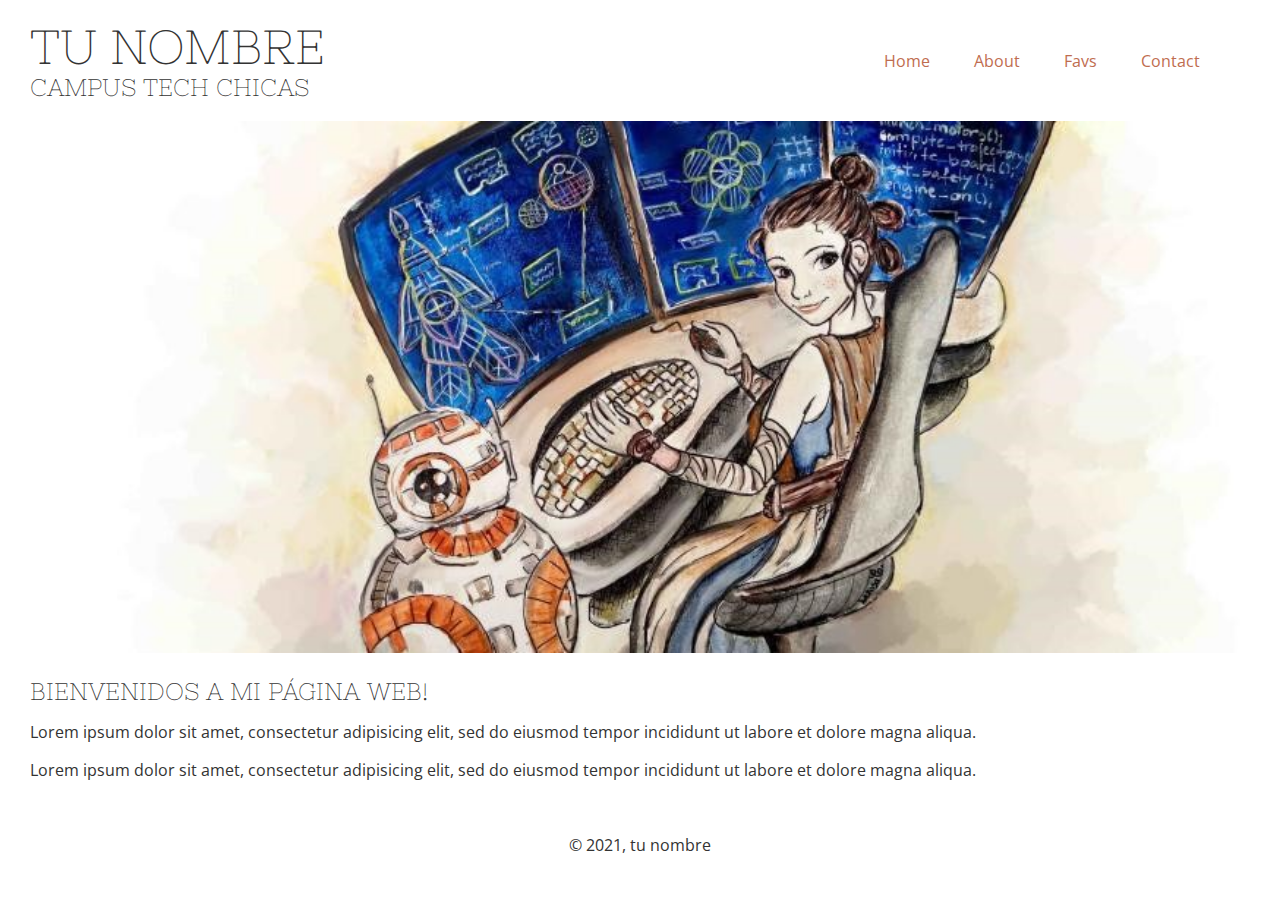
<file: index.html>
<!DOCTYPE html>
<html lang="en">
	<head> <!--Cabeza. Aquí iría la configuración de tu página web (idioma, título...)-->
		<meta charset="UTF-8">
		<title>Índice</title> 
		<link href='http://fonts.googleapis.com/css?family=Nixie+One|Open+Sans:300|Pacifico' rel='stylesheet' type='text/css'>
		<link rel="stylesheet" href="css/final.css">
		<link rel="shortcut icon" href="favicon.ico">
	</head>
	<body> <!--Contenido de la página web-->
		<header> <!--Encabezado de la página-->
			
			<div> <!--Sección de tu página-->
                <h1>Tu nombre</h1> <!--Estilo de letra: Título-->
                <h2>Campus TECH Chicas</h2>
			</div>

            <nav> <!--Enlaces de navegación-->
                <a href="index.html">Home</a> <!--Enlace a Home-->
                <a href="about.html">About</a>
				<a href="favs.html">Favs</a>
				<a href="contact.html">Contact</a>
			</nav>

		</header>

        <!-- Imagen que me representa -->
		<section>
            <!--Que sea tipo landscape (ancha y poco alta)-->
			<img class="hero-image" src="./images/campus.jpg" alt="My campus image.">
        </section>
        
		<!--Contenido principal-->
		<main role="main"> <!--Dejar el role???-->
            <h2>Bienvenidos a mi página web!</h2>
			<p>
				Lorem ipsum dolor sit amet, consectetur adipisicing elit, sed do eiusmod tempor incididunt ut labore et dolore magna aliqua. 
			</p>
			<p>
				Lorem ipsum dolor sit amet, consectetur adipisicing elit, sed do eiusmod tempor incididunt ut labore et dolore magna aliqua. 
			</p>
		</main>


		<footer> <!--Pie de página-->
			<p>&#169; 2021, Tu nombre</p>
		</footer>
	</body>
</html>
</file>
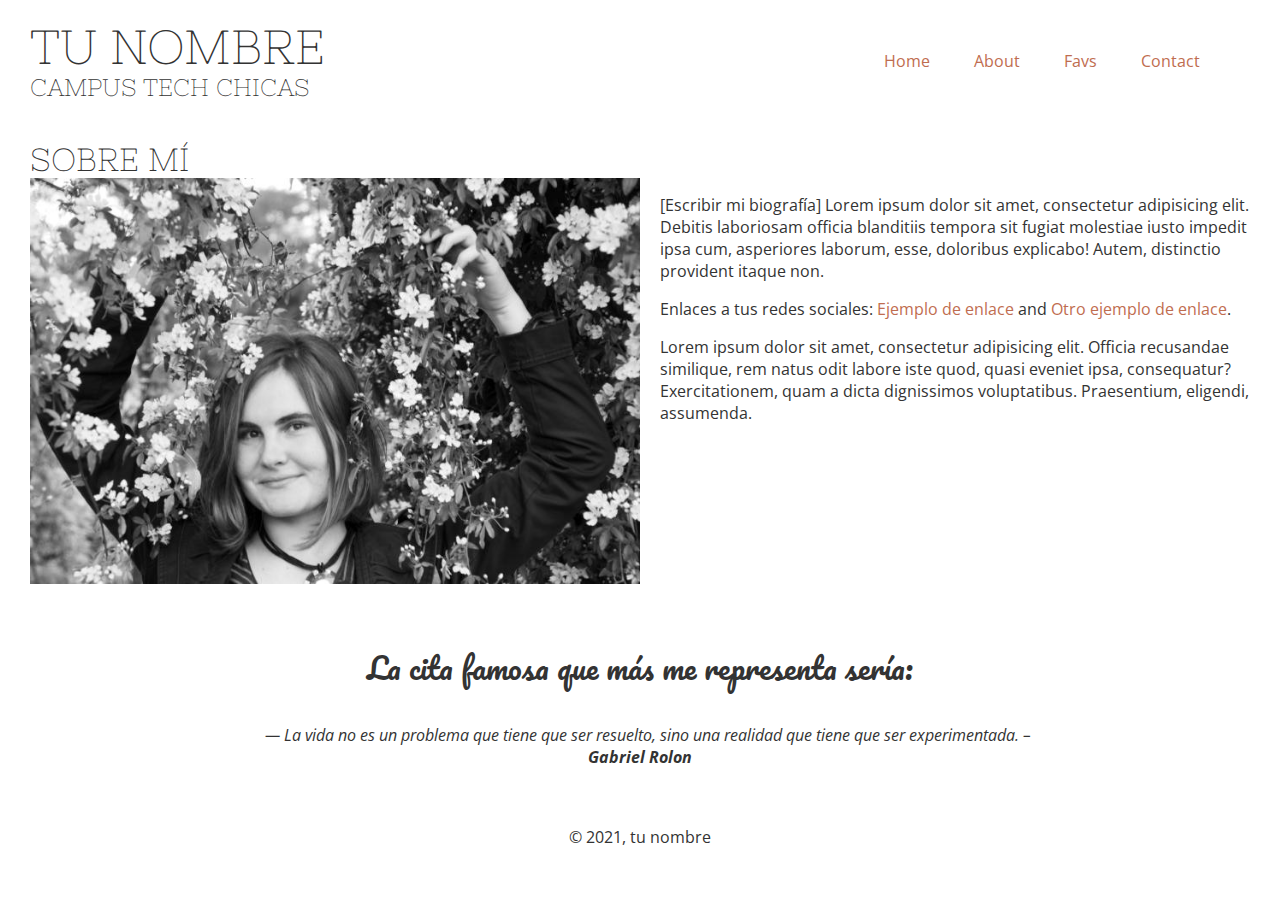
<file: about.html>
<!DOCTYPE html>
<html lang="en">
	<head> <!--Cabeza. Aquí iría la configuración de tu página web (idioma, título...)-->
		<meta charset="UTF-8">
		<title>Sobre mí</title> 
		<link href='http://fonts.googleapis.com/css?family=Nixie+One|Open+Sans:300|Pacifico' rel='stylesheet' type='text/css'>
		<link rel="stylesheet" href="css/final.css">
		<link rel="shortcut icon" href="favicon.ico">
	</head>
	<body> <!--Contenido de la página web-->
		<header> <!--Encabezado de la página-->
			<div> <!--Sección de tu página-->
                <h1>Tu nombre</h1> <!--Estilo de letra: Título-->
                <h2>Campus TECH Chicas</h2>
			</div>

            <nav> <!--Enlaces de navegación-->
                <a href="index.html">Home</a> <!--Enlace a Home-->
                <a href="about.html">About</a>
				<a href="favs.html">Favs</a>
				<a href="contact.html">Contact</a>
			</nav>

        </header>
        
        <!--Contenido principal-->
		<main role="main">
            <h1>Sobre mí</h1>
            <!--Mi foto de perfil-->
            <img class="profile-img" src="images/profile.jpg" alt="description of image">

            <!--Autobiografía-->
			<p>[Escribir mi biografía] Lorem ipsum dolor sit amet, consectetur adipisicing elit. Debitis laboriosam officia blanditiis tempora sit fugiat molestiae iusto impedit ipsa cum, asperiores laborum, esse, doloribus explicabo! Autem, distinctio provident itaque non.</p>
			<p>Enlaces a tus redes sociales: <a href="#">Ejemplo de enlace</a> and <a href="#">Otro ejemplo de enlace</a>.</p>
			<p>Lorem ipsum dolor sit amet, consectetur adipisicing elit. Officia recusandae similique, rem natus odit labore iste quod, quasi eveniet ipsa, consequatur? Exercitationem, quam a dicta dignissimos voluptatibus. Praesentium, eligendi, assumenda.</p>

			<!--Cita famosa-->
			<blockquote>
			    <p>La cita famosa que más me representa sería: </p>
			    <cite>― La vida no es un problema que tiene que ser resuelto, sino una realidad que tiene que ser experimentada. – <i><b> Gabriel Rolon</b></i></cite>
			</blockquote>
		</main>

		<footer> <!--Pie de página-->
			<p>&#169; 2021, Tu nombre</p>
		</footer>
	</body>
</html>
</file>
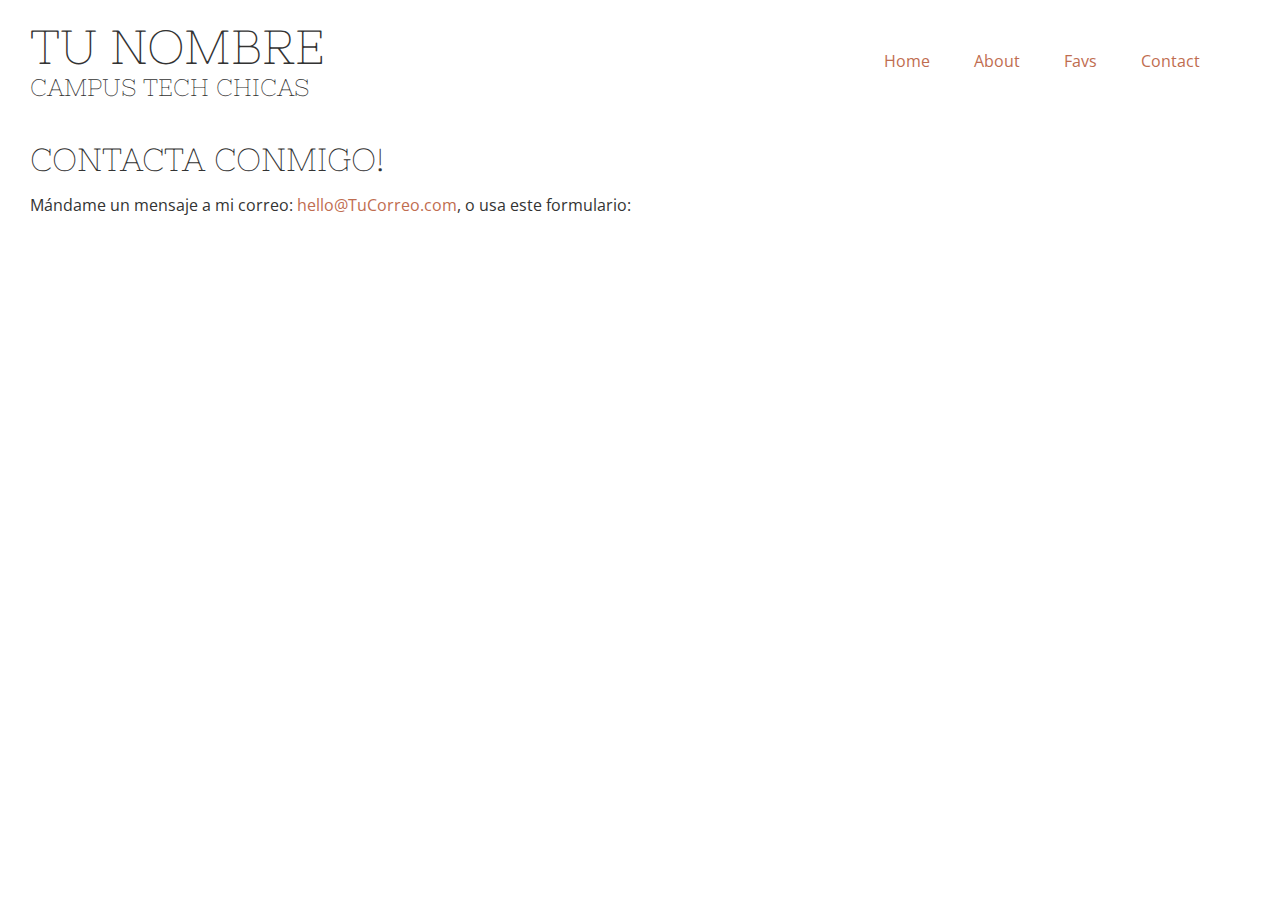
<file: contact.html>
<!DOCTYPE html>
<html lang="en">
	<head> <!--Cabeza. Aquí iría la configuración de tu página web (idioma, título...)-->
		<meta charset="UTF-8">
		<title>Contacto</title> 
		<link href='http://fonts.googleapis.com/css?family=Nixie+One|Open+Sans:300|Pacifico' rel='stylesheet' type='text/css'>
		<link rel="stylesheet" href="css/final.css">
		<link rel="shortcut icon" href="favicon.ico">
	</head>
	<body> <!--Contenido de la página web-->
		<header> <!--Encabezado de la página-->
			
			<div> <!--Sección de tu página-->
                <h1>Tu nombre</h1> <!--Estilo de letra: Título-->
                <h2>Campus TECH Chicas</h2>
			</div>

            <nav> <!--Enlaces de navegación-->
                <a href="index.html">Home</a> <!--Enlace a Home-->
                <a href="about.html">About</a>
				<a href="favs.html">Favs</a>
				<a href="contact.html">Contact</a>
			</nav>

		</header>


		<!--Contenido principal-->
		<main role="main">
            <h1>Contacta conmigo!</h1>
			<p>Mándame un mensaje a mi correo: <a href="mailto:hello@TuCorreo.com">hello@TuCorreo.com</a>, o usa este formulario:</p>
			<iframe width="100%" height="500px" frameborder="0" src="https://docs.google.com/forms/d/e/1FAIpQLSfG_0hMXBMpltL2Tv78tKlL_aCSjsmwPSCT7lfznnQ_Mpaj4g/viewform" />
		</main>


		<footer> <!--Pie de página-->
			<p>&#169; 2021, Tu nombre</p>
		</footer>
	</body>
</html>
</file>
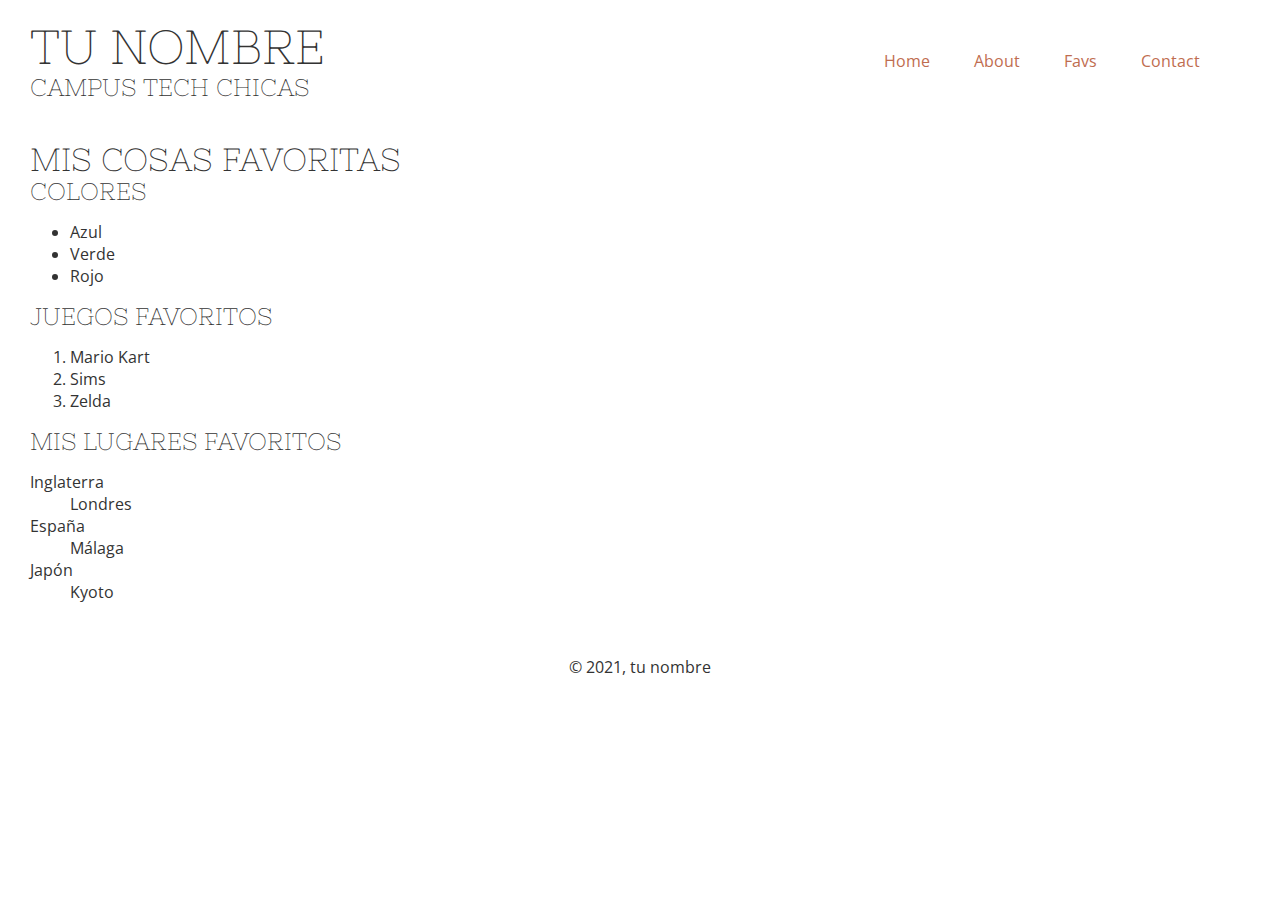
<file: favs.html>
<!DOCTYPE html>
<html lang="en">
	<head> 
		<meta charset="UTF-8">
        <title>Mis cosas favoritas</title> 
		<link href='http://fonts.googleapis.com/css?family=Nixie+One|Open+Sans:300|Pacifico' rel='stylesheet' type='text/css'>
		<link rel="stylesheet" href="css/final.css">
		<link rel="shortcut icon" href="favicon.ico">
	</head>
	<body> <!--Contenido de la página web-->
        <header> <!--Encabezado de la página-->

			<div> <!--Sección de tu página-->
                <h1>Tu nombre</h1> <!--Estilo de letra: Título-->
                <h2>Campus TECH Chicas</h2>
            </div>
            
            <nav> <!--Enlaces de navegación-->
                <a href="index.html">Home</a> <!--Enlace a Home-->
                <a href="about.html">About</a>
				<a href="favs.html">Favs</a>
				<a href="contact.html">Contact</a>
			</nav>

        </header>

        		<!--Contenido principal-->
		<main role="main">
            <!--Añadir el contenido principal de la página: imágenes, texto...-->
            <h1>Mis cosas favoritas</h1>
            <div>
                <!--Listas no ordenadas-->
                 <h2>Colores</h2>
                    <ul>
                        <li>Azul</li>
                        <li>Verde</li>
                        <li>Rojo</li>
                    </ul>
    
                <!--Listas ordenadas-->
                <h2>Juegos favoritos</h2>
                    <ol>
                        <li>Mario Kart</li>
                        <li>Sims</li>
                        <li>Zelda</li>
                    </ol>
                    
    
                <!--Listas definidas-->
                <h2>Mis lugares favoritos</h2>
                    <dl>
                        <dt>Inglaterra</dt>
                            <dd>Londres</dd>
                        <dt>España</dt>
                            <dd>Málaga</dd>
                        <dt>Japón</dt>
                            <dd>Kyoto</dd>
                    </dl>
                   
            </div>

		</main>
        

		<footer> <!--Pie de página-->
			<p>&#169; 2021, Tu nombre</p>
		</footer>
	</body>
</html>
</file>
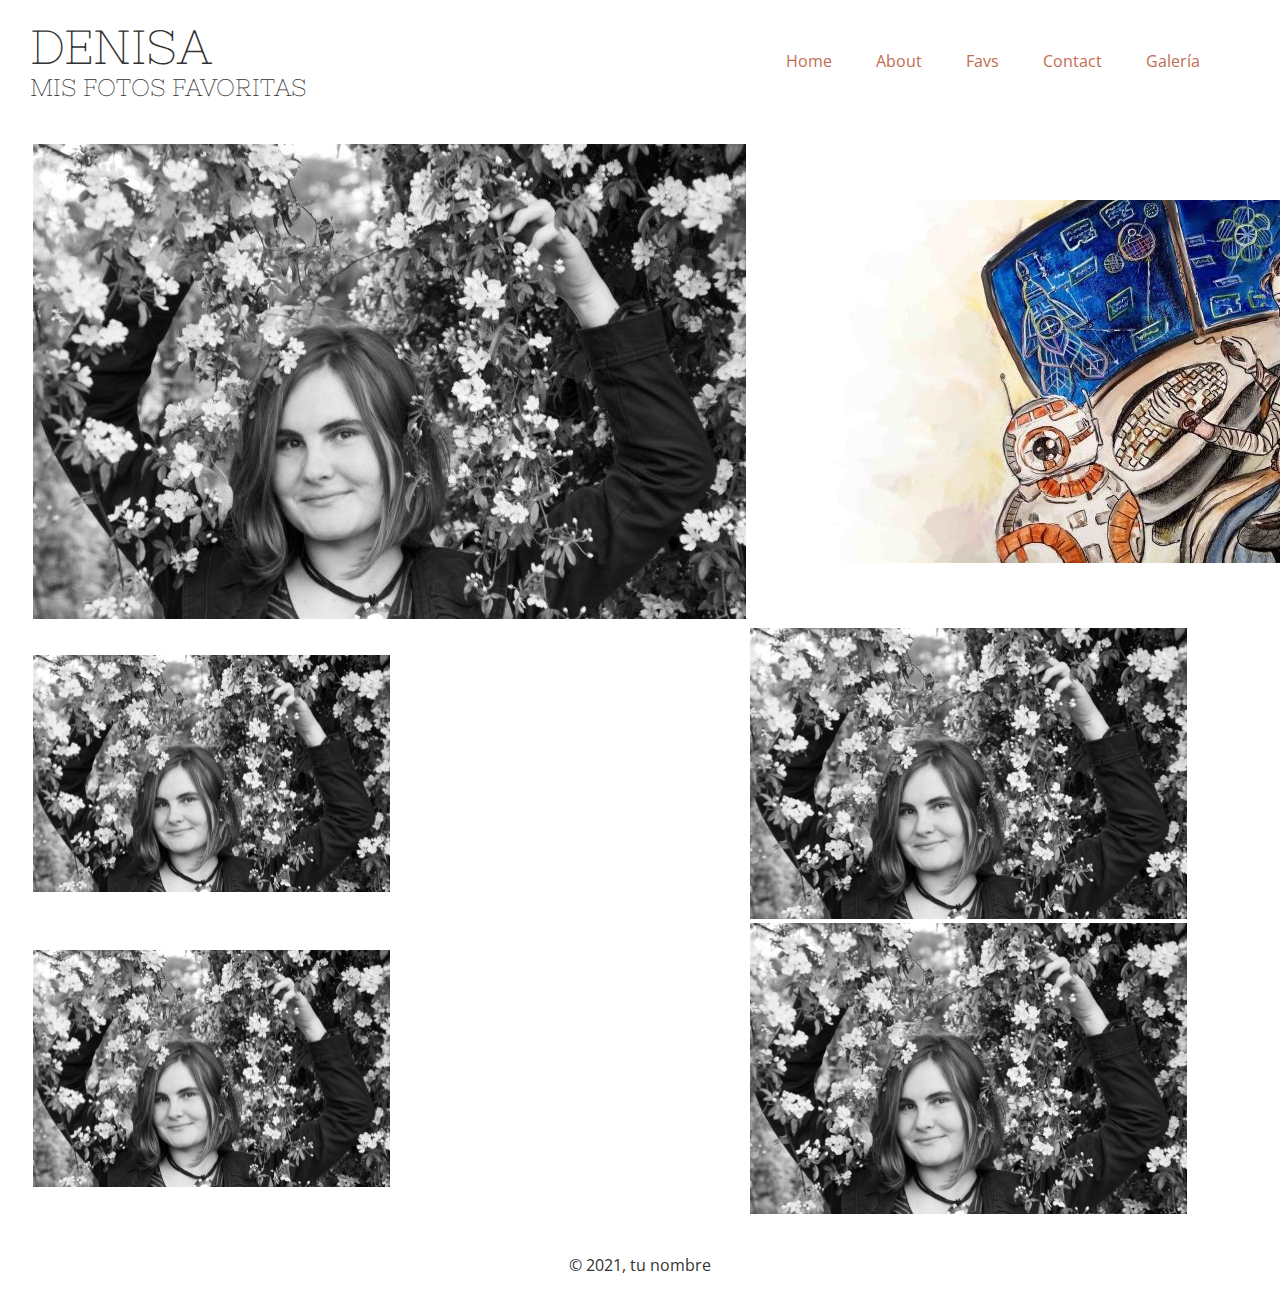
<file: galeria.html>
<!DOCTYPE html>
<html lang="en">
	<head> <!--Cabeza. Aquí iría la configuración de tu página web (idioma, título...)-->
		<meta charset="UTF-8">
		<title>Sobre mí</title> 
		<link href='http://fonts.googleapis.com/css?family=Nixie+One|Open+Sans:300|Pacifico' rel='stylesheet' type='text/css'>
		<link rel="stylesheet" href="css/final.css">
		<link rel="shortcut icon" href="favicon.ico">
	</head>
	<body> <!--Contenido de la página web-->
		<header> <!--Encabezado de la página-->
			<div> <!--Sección de tu página-->
                <h1>Denisa</h1> <!--Estilo de letra: Título-->
                <h2>Mis fotos favoritas</h2>
			</div>

            <nav> <!--Enlaces de navegación-->
                <a href="index.html">Home</a> <!--Enlace a Home-->
                <a href="about.html">About</a>
				<a href="favs.html">Favs</a>
				<a href="contact.html">Contact</a>
				<a href="galeria.html">Galería</a>
			</nav>

        </header>
        
        <!--Contenido principal-->
		<main role="main">
			<table>
			  <tr>
				<td>
					<img  class="galeria" src="images/profile.jpg"  >
				</td>
				<td><img class="galeria" src="images/campus.jpg" alt="foto camus chi8cas"></td>
				<td><img class="galeria" src="images/profile.jpg" alt="description of image"></td>
				<td><img class="galeria" src="images/profile.jpg" alt="description of image"></td>
			  </tr>
			  <tr>
				<td><img class="profile-img" src="images/profile.jpg" alt="description of image"> </td>
				<td><img class="profile-img" src="images/profile.jpg" alt="description of image"></td>
				<td><img class="profile-img" src="images/profile.jpg" alt="description of image"></td>
				<td><img class="profile-img" src="images/profile.jpg" alt="description of image"></td>
			  </tr>
			  <tr>
				<td><img class="profile-img" src="images/profile.jpg" alt="description of image"> </td>
				<td><img class="profile-img" src="images/profile.jpg" alt="description of image"></td>
				<td><img class="profile-img" src="images/profile.jpg" alt="description of image"></td>
				<td><img class="profile-img" src="images/profile.jpg" alt="description of image"></td>
			  </tr>
			</table>

		</main>

		<footer> <!--Pie de página-->
			<p>&#169; 2021, Tu nombre</p>
		</footer>
	</body>
</html>
</file>
<file: css/final.css>
/* ----------------------------------------------------
  Created by Christina Truong for Ladies Learning Code
  http://ladieslearningcode.com
  http://christinatruong.com
-------------------------------------------------------*/


/* GLOBAL STYLES
-----------------------------------------*/
html,
body {
  height: 100%;
}

.galeria {
	width = "300";
} 
	
body {
  padding: 0;
  margin: 0;
  font-family: "Open Sans", sans-serif;
  color: #333333; /* dark, almost black, gray colour */
}
h1,
h2 {
  font-family: "Nixie One", serif;
  font-weight: 300; /* removes default bold styles */
  text-transform: uppercase;
  margin: 0; /* removes default space */
}
a {
  color: #bf6d50;
  text-decoration: none; /* removes default underline */
}
a:hover {
  background: rgba(255, 255, 255, 0.3);
}
header,
main,
nav {
  padding: 20px 30px;
}


/* HEADER STYLES
-----------------------------------------*/
header h1 {
  font-size: 48px;
}
header h2 {
  font-size: 24px;
}
header {
  display: flex;
  justify-content: space-between;
  align-items: center;
}
nav a {
  padding: 20px;
}

/* HOME PAGE STYLES
-----------------------------------------*/
.hero-image {
  width: 100%;
}

/* ABOUT STYLES
-----------------------------------------*/
.profile-img {
  float: left;
  margin-right: 20px;
  width: 50%; /* Force the profile image to always take up 50% of available horizontal space. */
}
blockquote {
  clear: both; /*mantiene el bloque debajo de los contenedores anteriores -  no floats/floating!!!*/
  padding: 5px 150px;
  text-align: center;
}
blockquote p {
  font-family: "Pacifico", cursive;
  font-size: 30px;
}

/* FOOTER STYLES
-----------------------------------------*/
footer {
  background: rgba(255, 255, 255, 0.8);
  text-align: center;
  padding: 1px;
  text-transform: lowercase;
}
</file>
